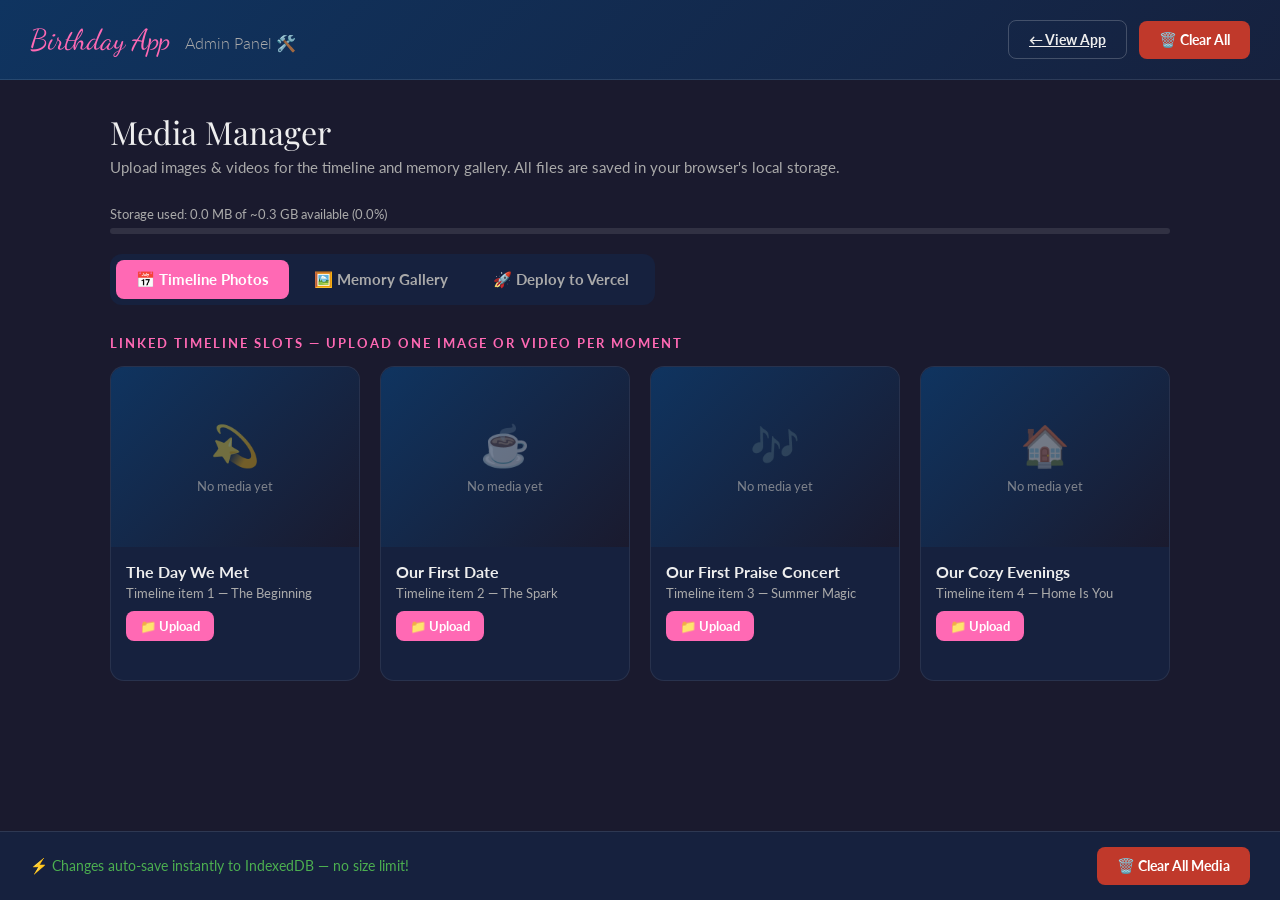
<file: admin.html>
<!DOCTYPE html>
<html lang="en">
<head>
  <meta charset="UTF-8" />
  <meta name="viewport" content="width=device-width, initial-scale=1.0" />
  <title>Admin Panel — Birthday App 🛠️</title>
  <link rel="preconnect" href="https://fonts.googleapis.com" />
  <link href="https://fonts.googleapis.com/css2?family=Playfair+Display:wght@700&family=Lato:wght@300;400;700&family=Dancing+Script:wght@700&display=swap" rel="stylesheet" />
  <style>
    /* ---- Reset & Variables ---- */
    *, *::before, *::after { box-sizing: border-box; margin: 0; padding: 0; }
    :root {
      --pink: #ff69b4;
      --plum: #dda0dd;
      --light-pink: #fff0f5;
      --bg: #1a1a2e;
      --bg2: #16213e;
      --card: #0f3460;
      --accent: #e94560;
      --text: #eee;
      --sub: #aaa;
      --success: #4CAF50;
      --warning: #ff9800;
      --radius: 14px;
    }
    body { font-family: 'Lato', sans-serif; background: var(--bg); color: var(--text); min-height: 100vh; }

    /* ---- Header ---- */
    header {
      background: linear-gradient(135deg, #0f3460, #16213e);
      padding: 20px 30px;
      display: flex; align-items: center; justify-content: space-between;
      border-bottom: 1px solid rgba(255,255,255,0.1);
      position: sticky; top: 0; z-index: 100;
    }
    .admin-logo { font-family: 'Dancing Script', cursive; font-size: 1.8rem; color: var(--pink); }
    .admin-logo span { font-size: 1rem; color: var(--sub); font-family: 'Lato'; font-weight: 300; margin-left: 8px; }
    .header-actions { display: flex; gap: 12px; align-items: center; }
    .btn { padding: 10px 20px; border-radius: 8px; border: none; cursor: pointer; font-size: 0.9rem; font-weight: 700; transition: all 0.2s ease; font-family: 'Lato'; }
    .btn-primary { background: var(--pink); color: white; }
    .btn-primary:hover { background: #e05a9d; transform: translateY(-2px); }
    .btn-danger { background: #c0392b; color: white; }
    .btn-danger:hover { background: #922b21; }
    .btn-ghost { background: transparent; color: var(--text); border: 1px solid rgba(255,255,255,0.2); }
    .btn-ghost:hover { background: rgba(255,255,255,0.1); }

    /* ---- Layout ---- */
    main { max-width: 1100px; margin: 0 auto; padding: 30px 20px 80px; }
    .page-title { font-family: 'Playfair Display', serif; font-size: 2rem; margin-bottom: 5px; }
    .page-sub { color: var(--sub); margin-bottom: 30px; font-size: 0.95rem; }

    /* ---- Tabs ---- */
    .tabs { display: flex; gap: 5px; margin-bottom: 30px; background: var(--bg2); padding: 6px; border-radius: 12px; width: fit-content; }
    .tab-btn { padding: 10px 20px; border-radius: 8px; border: none; cursor: pointer; background: none; color: var(--sub); font-size: 0.95rem; font-weight: 700; transition: all 0.2s ease; font-family: 'Lato'; }
    .tab-btn.active { background: var(--pink); color: white; }

    /* ---- Section ---- */
    .tab-panel { display: none; }
    .tab-panel.active { display: block; }
    .section-label { font-size: 0.8rem; text-transform: uppercase; letter-spacing: 2px; color: var(--pink); margin-bottom: 15px; font-weight: 700; }

    /* ---- Timeline Upload Slots ---- */
    .timeline-slots { display: grid; grid-template-columns: repeat(auto-fill, minmax(240px, 1fr)); gap: 20px; }
    .slot-card {
      background: var(--bg2); border-radius: var(--radius); overflow: hidden;
      border: 1px solid rgba(255,255,255,0.08); transition: border-color 0.3s ease;
    }
    .slot-card:hover { border-color: var(--pink); }
    .slot-preview {
      width: 100%; height: 180px; background: linear-gradient(135deg,#0f3460,#1a1a2e);
      display: flex; flex-direction: column; align-items: center; justify-content: center;
      position: relative; overflow: hidden; cursor: pointer;
    }
    .slot-preview img, .slot-preview video {
      width: 100%; height: 100%; object-fit: cover; position: absolute; top: 0; left: 0;
    }
    .slot-placeholder { font-size: 2.5rem; margin-bottom: 8px; opacity: 0.4; }
    .slot-placeholder-text { font-size: 0.8rem; color: var(--sub); opacity: 0.7; }
    .slot-overlay {
      position: absolute; inset: 0; background: rgba(233,69,96,0.7);
      display: flex; flex-direction: column; align-items: center; justify-content: center;
      opacity: 0; transition: opacity 0.3s ease;
    }
    .slot-preview:hover .slot-overlay { opacity: 1; }
    .slot-overlay span { color: white; font-weight: 700; font-size: 0.9rem; }
    .slot-info { padding: 15px; }
    .slot-name { font-weight: 700; font-size: 1rem; margin-bottom: 4px; }
    .slot-desc { font-size: 0.8rem; color: var(--sub); margin-bottom: 10px; }
    .slot-actions { display: flex; gap: 8px; flex-wrap: wrap; }
    .slot-actions .btn { padding: 7px 14px; font-size: 0.82rem; }
    .file-status { font-size: 0.78rem; color: var(--success); margin-top: 6px; min-height: 18px; }
    .file-status.warn { color: var(--warning); }
    input[type="file"] { display: none; }

    /* ---- Gallery Upload Panel ---- */
    .drop-zone {
      border: 2px dashed rgba(255,105,180,0.4); border-radius: var(--radius);
      padding: 50px 20px; text-align: center; cursor: pointer;
      transition: all 0.3s ease; margin-bottom: 30px;
    }
    .drop-zone:hover, .drop-zone.drag-over { border-color: var(--pink); background: rgba(255,105,180,0.05); }
    .drop-icon { font-size: 3rem; margin-bottom: 15px; }
    .drop-text { font-size: 1.1rem; color: var(--text); margin-bottom: 5px; }
    .drop-sub { font-size: 0.85rem; color: var(--sub); }

    /* ---- Gallery Preview Grid ---- */
    .gallery-preview-grid { display: grid; grid-template-columns: repeat(auto-fill, minmax(160px, 1fr)); gap: 15px; }
    .gp-item { background: var(--bg2); border-radius: 10px; overflow: hidden; position: relative; }
    .gp-item img, .gp-item video { width: 100%; height: 130px; object-fit: cover; display: block; }
    .gp-item-info { padding: 8px; }
    .gp-caption-input {
      width: 100%; background: transparent; border: none; border-bottom: 1px solid rgba(255,255,255,0.2);
      color: var(--text); font-size: 0.85rem; padding: 4px 0; font-family: 'Lato';
      outline: none; transition: border-color 0.3s ease;
    }
    .gp-caption-input:focus { border-color: var(--pink); }
    .gp-caption-input::placeholder { color: var(--sub); }
    .gp-remove {
      position: absolute; top: 5px; right: 5px; background: rgba(192,57,43,0.9);
      border: none; color: white; border-radius: 50%; width: 24px; height: 24px;
      font-size: 0.8rem; cursor: pointer; display: flex; align-items: center; justify-content: center;
      transition: background 0.2s;
    }
    .gp-remove:hover { background: #922b21; }
    .gp-type-badge {
      position: absolute; top: 5px; left: 5px; background: rgba(0,0,0,0.6);
      color: white; font-size: 0.65rem; padding: 2px 7px; border-radius: 10px; font-weight: 700;
    }

    /* ---- Save Bar ---- */
    .save-bar {
      position: fixed; bottom: 0; left: 0; width: 100%;
      background: var(--bg2); border-top: 1px solid rgba(255,255,255,0.1);
      padding: 15px 30px; display: flex; align-items: center; justify-content: space-between;
      gap: 15px; z-index: 200;
    }
    .save-status { font-size: 0.9rem; color: var(--sub); }
    .save-status.saved { color: var(--success); }

    /* ---- Storage Bar ---- */
    .storage-info { font-size: 0.82rem; color: var(--sub); margin-bottom: 20px; }
    .storage-bar-wrap { background: rgba(255,255,255,0.1); border-radius: 4px; height: 6px; margin-top: 6px; overflow: hidden; }
    .storage-bar-fill { height: 100%; background: var(--pink); border-radius: 4px; transition: width 0.5s ease; }

    /* ---- Toast ---- */
    .toast {
      position: fixed; top: 20px; right: 20px; background: #333; color: white;
      padding: 12px 24px; border-radius: 10px; font-size: 0.9rem; z-index: 999;
      transform: translateY(-60px); opacity: 0; transition: all 0.4s ease;
      border-left: 4px solid var(--success);
    }
    .toast.show { transform: translateY(0); opacity: 1; }
    .toast.error { border-left-color: var(--accent); }

    /* ---- Deploy Tab ---- */
    .deploy-info { background: rgba(255,255,255,0.05); border-radius: 10px; padding: 15px 20px;
      margin-bottom: 25px; font-size: 0.9rem; line-height: 1.7; color: var(--sub); border-left: 3px solid var(--pink); }
    .deploy-info strong { color: var(--text); }
    code { background: rgba(255,255,255,0.1); padding: 2px 7px; border-radius: 4px; font-size: 0.85rem; color: var(--pink); }
    .deploy-steps { display: flex; flex-direction: column; gap: 12px; margin-bottom: 10px; }
    .deploy-step { display: flex; gap: 15px; align-items: flex-start; background: var(--bg2);
      border-radius: 10px; padding: 15px; }
    .step-num { width: 32px; height: 32px; background: var(--pink); border-radius: 50%; display: flex;
      align-items: center; justify-content: center; font-weight: 900; font-size: 0.95rem; flex-shrink: 0; }
    .step-body { font-size: 0.9rem; line-height: 1.6; color: var(--sub); }
    .step-body strong { color: var(--text); }
    .deploy-slot-row, .deploy-gal-row { display: flex; gap: 10px; align-items: center;
      background: var(--bg2); border-radius: 8px; padding: 10px 15px; margin-bottom: 8px; flex-wrap: wrap; }
    .deploy-slot-label { font-size: 0.85rem; font-weight: 700; color: var(--text); min-width: 180px; }
    .deploy-path-input { flex: 1; background: rgba(255,255,255,0.08); border: 1px solid rgba(255,255,255,0.15);
      border-radius: 6px; color: var(--text); padding: 7px 12px; font-size: 0.85rem; font-family: monospace;
      outline: none; min-width: 180px; }
    .deploy-path-input:focus { border-color: var(--pink); }
    .deploy-type-select { background: rgba(255,255,255,0.08); border: 1px solid rgba(255,255,255,0.15);
      border-radius: 6px; color: var(--text); padding: 7px 10px; font-size: 0.85rem; cursor: pointer; }
    .deploy-caption-input { flex: 1; background: rgba(255,255,255,0.08); border: 1px solid rgba(255,255,255,0.15);
      border-radius: 6px; color: var(--text); padding: 7px 12px; font-size: 0.85rem; font-family: 'Lato';
      outline: none; min-width: 140px; }
    .deploy-caption-input:focus { border-color: var(--pink); }

    /* ---- Responsive ---- */
    @media (max-width: 600px) {
      header { flex-direction: column; gap: 15px; align-items: flex-start; }
      .timeline-slots { grid-template-columns: 1fr; }
    }
  </style>
</head>
<body>

<header>
  <div class="admin-logo">Birthday App <span>Admin Panel 🛠️</span></div>
  <div class="header-actions">
    <a href="index.html" class="btn btn-ghost">← View App</a>
    <button class="btn btn-danger" onclick="clearAll()">🗑️ Clear All</button>
  </div>
</header>

<main>
  <div class="page-title">Media Manager</div>
  <p class="page-sub">Upload images & videos for the timeline and memory gallery. All files are saved in your browser's local storage.</p>

  <div class="storage-info" id="storage-info">
    Calculating storage usage…
    <div class="storage-bar-wrap"><div class="storage-bar-fill" id="storage-bar" style="width:0%"></div></div>
  </div>

  <!-- Tabs -->
  <div class="tabs">
    <button class="tab-btn active" onclick="switchTab('timeline')">📅 Timeline Photos</button>
    <button class="tab-btn" onclick="switchTab('gallery')">🖼️ Memory Gallery</button>
    <button class="tab-btn" onclick="switchTab('deploy')">🚀 Deploy to Vercel</button>
  </div>

  <!-- ==================== TAB 1: TIMELINE ==================== -->
  <div class="tab-panel active" id="tab-timeline">
    <div class="section-label">Linked Timeline Slots — upload one image or video per moment</div>
    <div class="timeline-slots" id="timeline-slots">
      <!-- Slots are built by JS below -->
    </div>
  </div>

  <!-- ==================== TAB 2: GALLERY ==================== -->
  <div class="tab-panel" id="tab-gallery">
    <div class="section-label">Extra Gallery Items — images & videos shown in the memory gallery</div>

    <!-- Drop zone -->
    <div class="drop-zone" id="drop-zone" onclick="document.getElementById('gallery-file-input').click()">
      <div class="drop-icon">📸</div>
      <div class="drop-text">Click or drag &amp; drop files here</div>
      <div class="drop-sub">Supports JPG, PNG, GIF, WebP, MP4, MOV, WebM — multiple files at once</div>
    </div>
    <input type="file" id="gallery-file-input" accept="image/*,video/*" multiple />

    <div class="gallery-preview-grid" id="gallery-preview-grid">
      <!-- Items injected by JS -->
    </div>
  </div>

  <!-- ==================== TAB 3: DEPLOY ==================== -->
  <div class="tab-panel" id="tab-deploy">
    <div class="section-label">Deploy to Vercel — make photos visible to everyone</div>

    <div class="deploy-info">
      <p>📌 <strong>Why this step?</strong> Files uploaded in the admin are saved to <em>this browser only</em>.
      To make them visible to your girlfriend on Vercel, you need to put the actual files in your project
      and generate a <code>media.json</code> config.</p>
    </div>

    <div class="deploy-steps">
      <div class="deploy-step">
        <div class="step-num">1</div>
        <div class="step-body">
          <strong>Copy your image/video files</strong> into the <code>images/</code> folder inside your STAR project.
          Name them anything you like (e.g. <code>met.jpg</code>, <code>date.mp4</code>).
        </div>
      </div>
      <div class="deploy-step">
        <div class="step-num">2</div>
        <div class="step-body">
          <strong>Fill in the file paths below</strong> for each timeline slot and gallery item,
          then click <em>Download media.json</em>.
        </div>
      </div>
      <div class="deploy-step">
        <div class="step-num">3</div>
        <div class="step-body">
          <strong>Replace</strong> the <code>media.json</code> in your STAR folder with the downloaded one.
        </div>
      </div>
      <div class="deploy-step">
        <div class="step-num">4</div>
        <div class="step-body">
          <strong>Push to GitHub</strong> and <strong>deploy on Vercel</strong> — everyone will see the photos! 🎉
        </div>
      </div>
    </div>

    <!-- Timeline file paths -->
    <div class="section-label" style="margin-top:30px">Timeline Slots</div>
    <div class="deploy-slots" id="deploy-slots"></div>

    <!-- Gallery file paths -->
    <div class="section-label" style="margin-top:30px">Gallery Items</div>
    <div class="deploy-gallery" id="deploy-gallery"></div>
    <button class="btn btn-ghost" style="margin-top:12px" onclick="addDeployGalleryRow()">
      + Add gallery item
    </button>

    <div style="margin-top:30px;text-align:center">
      <button class="btn btn-primary" style="padding:15px 40px;font-size:1.1rem" onclick="exportMediaJson()">
        ⬇️ Download media.json
      </button>
    </div>
  </div>
</main>

<div class="save-bar">
  <div class="save-status saved" id="save-status">⚡ Changes auto-save instantly to IndexedDB — no size limit!</div>
  <div style="display:flex;gap:10px;">
    <button class="btn btn-danger" onclick="clearAll()">🗑️ Clear All Media</button>
  </div>
</div>

<!-- Toast -->
<div class="toast" id="toast"></div>

<script>
// ==========================================================================
// INDEXEDDB SETUP  (no 5MB cap — uses actual disk space)
// ==========================================================================
const DB_NAME = 'birthday_app_db';
const DB_VERSION = 1;
let db;

function openDB() {
  return new Promise((resolve, reject) => {
    const req = indexedDB.open(DB_NAME, DB_VERSION);
    req.onupgradeneeded = (e) => {
      const d = e.target.result;
      if (!d.objectStoreNames.contains('timeline')) d.createObjectStore('timeline', { keyPath: 'key' });
      if (!d.objectStoreNames.contains('gallery'))  d.createObjectStore('gallery',  { keyPath: 'id', autoIncrement: true });
    };
    req.onsuccess = (e) => resolve(e.target.result);
    req.onerror   = (e) => reject(e.target.error);
  });
}

function dbGet(store, key) {
  return new Promise((resolve, reject) => {
    const req = db.transaction(store, 'readonly').objectStore(store).get(key);
    req.onsuccess = () => resolve(req.result);
    req.onerror   = () => reject(req.error);
  });
}
function dbGetAll(store) {
  return new Promise((resolve, reject) => {
    const req = db.transaction(store, 'readonly').objectStore(store).getAll();
    req.onsuccess = () => resolve(req.result);
    req.onerror   = () => reject(req.error);
  });
}
function dbPut(store, item) {
  return new Promise((resolve, reject) => {
    const req = db.transaction(store, 'readwrite').objectStore(store).put(item);
    req.onsuccess = () => resolve(req.result);
    req.onerror   = () => reject(req.error);
  });
}
function dbDelete(store, key) {
  return new Promise((resolve, reject) => {
    const req = db.transaction(store, 'readwrite').objectStore(store).delete(key);
    req.onsuccess = () => resolve();
    req.onerror   = () => reject(req.error);
  });
}
function dbClear(store) {
  return new Promise((resolve, reject) => {
    const req = db.transaction(store, 'readwrite').objectStore(store).clear();
    req.onsuccess = () => resolve();
    req.onerror   = () => reject(req.error);
  });
}

// ==========================================================================
// TIMELINE SLOT DEFINITIONS
// ==========================================================================
const TIMELINE_SLOTS = [
  { key: 'met',       name: 'The Day We Met',          desc: 'Timeline item 1 — The Beginning', icon: '💫' },
  { key: 'firstdate', name: 'Our First Date',           desc: 'Timeline item 2 — The Spark',     icon: '☕' },
  { key: 'concert',   name: 'Our First Praise Concert', desc: 'Timeline item 3 — Summer Magic',  icon: '🎶' },
  { key: 'cozy',      name: 'Our Cozy Evenings',        desc: 'Timeline item 4 — Home Is You',   icon: '🏠' },
];

// In-memory gallery list (loaded from DB, reflects current edits)
let galleryItems = []; // [{ id, blob, type, caption, name, objectURL }]

// ==========================================================================
// TABS
// ==========================================================================
function switchTab(tab) {
  document.querySelectorAll('.tab-panel').forEach(p => p.classList.remove('active'));
  document.querySelectorAll('.tab-btn').forEach(b => b.classList.remove('active'));
  document.getElementById('tab-' + tab).classList.add('active');
  event.target.classList.add('active');
}

// ==========================================================================
// TIMELINE
// ==========================================================================
async function renderTimeline() {
  const container = document.getElementById('timeline-slots');
  container.innerHTML = '';
  for (const slot of TIMELINE_SLOTS) {
    const item = await dbGet('timeline', slot.key);
    let previewHTML = `<div class="slot-placeholder">${slot.icon}</div><div class="slot-placeholder-text">No media yet</div>`;
    if (item) {
      const url = URL.createObjectURL(item.blob);
      previewHTML = item.type === 'video'
        ? `<video src="${url}" muted loop autoplay playsinline></video>`
        : `<img src="${url}" alt="${slot.name}" />`;
    }
    const card = document.createElement('div');
    card.className = 'slot-card';
    card.innerHTML = `
      <div class="slot-preview" onclick="triggerSlotUpload('${slot.key}')">
        ${previewHTML}
        <div class="slot-overlay"><span>📁 ${item ? 'Replace' : 'Upload'}</span></div>
      </div>
      <div class="slot-info">
        <div class="slot-name">${slot.name}</div>
        <div class="slot-desc">${slot.desc}</div>
        <div class="slot-actions">
          <button class="btn btn-primary" onclick="triggerSlotUpload('${slot.key}')">${item ? '🔄 Replace' : '📁 Upload'}</button>
          ${item ? `<button class="btn btn-danger" onclick="removeSlot('${slot.key}')">🗑️ Remove</button>` : ''}
        </div>
        <input type="file" id="file-${slot.key}" accept="image/*,video/*" onchange="handleSlotFile(event,'${slot.key}')" />
        <div class="file-status" id="status-${slot.key}">${item ? '✅ ' + (item.name || 'File loaded') : ''}</div>
      </div>`;
    container.appendChild(card);
  }
}

function triggerSlotUpload(key) { document.getElementById('file-' + key).click(); }

async function handleSlotFile(event, key) {
  const file = event.target.files[0];
  if (!file) return;
  const statusEl = document.getElementById('status-' + key);
  statusEl.className = 'file-status';
  statusEl.textContent = '⏳ Saving…';
  const isVideo = file.type.startsWith('video');
  await dbPut('timeline', { key, blob: file, type: isVideo ? 'video' : 'image', name: file.name });
  statusEl.textContent = '✅ ' + file.name;
  showToast('✅ ' + file.name + ' saved!');
  updateStorageBar();
  renderTimeline();
}

async function removeSlot(key) {
  await dbDelete('timeline', key);
  showToast('🗑️ Removed.');
  updateStorageBar();
  renderTimeline();
}

// ==========================================================================
// GALLERY
// ==========================================================================
async function renderGalleryPreview() {
  galleryItems = await dbGetAll('gallery');
  const grid = document.getElementById('gallery-preview-grid');
  grid.innerHTML = '';
  if (!galleryItems.length) {
    grid.innerHTML = '<p style="color:var(--sub);font-size:0.9rem;grid-column:1/-1">No gallery items yet. Upload some above!</p>';
    return;
  }
  galleryItems.forEach((item) => {
    const url = URL.createObjectURL(item.blob);
    const div = document.createElement('div');
    div.className = 'gp-item';
    div.innerHTML = `
      ${item.type === 'video'
        ? `<video src="${url}" muted loop autoplay playsinline></video>`
        : `<img src="${url}" alt="${item.caption}" loading="lazy" />`}
      <div class="gp-type-badge">${item.type === 'video' ? '🎬 Video' : '🖼️ Image'}</div>
      <button class="gp-remove" onclick="removeGalleryItem(${item.id})" title="Remove">✕</button>
      <div class="gp-item-info">
        <input class="gp-caption-input" type="text" value="${item.caption}" placeholder="Add a caption…"
          onchange="updateCaption(${item.id}, this.value)" />
      </div>`;
    grid.appendChild(div);
  });
}

async function handleGalleryFiles(files) {
  let count = 0;
  for (const file of Array.from(files)) {
    const isVideo = file.type.startsWith('video');
    await dbPut('gallery', {
      blob: file,
      type: isVideo ? 'video' : 'image',
      caption: file.name.replace(/\.[^/.]+$/, '').replace(/[-_]/g, ' '),
      name: file.name
    });
    count++;
  }
  showToast(`✅ ${count} file${count > 1 ? 's' : ''} saved!`);
  updateStorageBar();
  renderGalleryPreview();
}

async function removeGalleryItem(id) {
  await dbDelete('gallery', id);
  showToast('🗑️ Removed.');
  updateStorageBar();
  renderGalleryPreview();
}

async function updateCaption(id, caption) {
  const item = await dbGet('gallery', id);
  if (item) { item.caption = caption; await dbPut('gallery', item); }
}

// ---- Drag & Drop ----
const dropZone = document.getElementById('drop-zone');
const galleryInput = document.getElementById('gallery-file-input');
galleryInput.addEventListener('change', (e) => handleGalleryFiles(e.target.files));
dropZone.addEventListener('dragover', (e) => { e.preventDefault(); dropZone.classList.add('drag-over'); });
dropZone.addEventListener('dragleave', () => dropZone.classList.remove('drag-over'));
dropZone.addEventListener('drop', (e) => { e.preventDefault(); dropZone.classList.remove('drag-over'); handleGalleryFiles(e.dataTransfer.files); });

// ==========================================================================
// CLEAR ALL
// ==========================================================================
async function clearAll() {
  if (!confirm('⚠️ Delete ALL uploaded media? This cannot be undone.')) return;
  await dbClear('timeline');
  await dbClear('gallery');
  showToast('🗑️ All media cleared.');
  updateStorageBar();
  renderTimeline();
  renderGalleryPreview();
}

// ==========================================================================
// STORAGE BAR  (uses StorageManager API — no 5MB limit shown)
// ==========================================================================
async function updateStorageBar() {
  const el = document.getElementById('storage-info');
  try {
    if (navigator.storage && navigator.storage.estimate) {
      const { usage, quota } = await navigator.storage.estimate();
      const usedMB = (usage / 1024 / 1024).toFixed(1);
      const quotaMB = (quota / 1024 / 1024 / 1024).toFixed(1);
      const pct = Math.min((usage / quota) * 100, 100).toFixed(1);
      el.innerHTML = `Storage used: ${usedMB} MB of ~${quotaMB} GB available (${pct}%)
        <div class="storage-bar-wrap"><div class="storage-bar-fill" style="width:${pct}%;${pct > 80 ? 'background:var(--warning)' : ''}"></div></div>`;
    } else {
      el.textContent = 'IndexedDB active — no 5MB limit. Storage is limited only by your disk space.';
    }
  } catch { el.textContent = 'Storage info unavailable.'; }
}

// ==========================================================================
// TOAST
// ==========================================================================
function showToast(msg, isError = false) {
  const toast = document.getElementById('toast');
  toast.textContent = msg;
  toast.className = 'toast' + (isError ? ' error' : '');
  toast.classList.add('show');
  setTimeout(() => toast.classList.remove('show'), 3500);
}

// ==========================================================================
// DEPLOY TAB — Generate media.json for Vercel
// ==========================================================================
const DEPLOY_SLOTS = [
  { key: 'met',       name: 'The Day We Met' },
  { key: 'firstdate', name: 'Our First Date' },
  { key: 'concert',   name: 'Our First Praise Concert' },
  { key: 'cozy',      name: 'Our Cozy Evenings' },
];

function renderDeployTab() {
  // Timeline slots
  const slotsEl = document.getElementById('deploy-slots');
  slotsEl.innerHTML = '';
  DEPLOY_SLOTS.forEach(slot => {
    const row = document.createElement('div');
    row.className = 'deploy-slot-row';
    row.innerHTML = `
      <div class="deploy-slot-label">${slot.name}</div>
      <input class="deploy-path-input" type="text" id="dp-${slot.key}"
        placeholder="images/filename.jpg" value="" />
      <select class="deploy-type-select" id="dt-${slot.key}">
        <option value="image">Image</option>
        <option value="video">Video</option>
      </select>`;
    slotsEl.appendChild(row);
  });

  // Gallery rows — start with 3 blank rows
  const galEl = document.getElementById('deploy-gallery');
  galEl.innerHTML = '';
  for (let i = 0; i < 3; i++) addDeployGalleryRow();
}

let deployGalCount = 0;
function addDeployGalleryRow() {
  const galEl = document.getElementById('deploy-gallery');
  const id = ++deployGalCount;
  const row = document.createElement('div');
  row.className = 'deploy-gal-row';
  row.id = 'dgal-' + id;
  row.innerHTML = `
    <input class="deploy-path-input" type="text" id="dg-src-${id}"
      placeholder="images/photo.jpg" />
    <select class="deploy-type-select" id="dg-type-${id}">
      <option value="image">Image</option>
      <option value="video">Video</option>
    </select>
    <input class="deploy-caption-input" type="text" id="dg-cap-${id}"
      placeholder="Caption (optional)" />
    <button class="btn btn-danger" style="padding:6px 12px"
      onclick="document.getElementById('dgal-${id}').remove()">✕</button>`;
  galEl.appendChild(row);
}

function exportMediaJson() {
  const output = { timeline: {}, gallery: [] };

  // Collect timeline
  DEPLOY_SLOTS.forEach(slot => {
    const src = document.getElementById('dp-' + slot.key).value.trim();
    const type = document.getElementById('dt-' + slot.key).value;
    if (src) output.timeline[slot.key] = { src, type };
  });

  // Collect gallery
  document.querySelectorAll('.deploy-gal-row').forEach(row => {
    const idSuffix = row.id.replace('dgal-', '');
    const src  = document.getElementById('dg-src-'  + idSuffix).value.trim();
    const type = document.getElementById('dg-type-' + idSuffix).value;
    const cap  = document.getElementById('dg-cap-'  + idSuffix).value.trim();
    if (src) output.gallery.push({ src, type, caption: cap || src.split('/').pop() });
  });

  // Download
  const blob = new Blob([JSON.stringify(output, null, 2)], { type: 'application/json' });
  const a = document.createElement('a');
  a.href = URL.createObjectURL(blob);
  a.download = 'media.json';
  a.click();
  showToast('✅ media.json downloaded! Replace the one in your STAR folder.');
}

// ==========================================================================
// INIT
// ==========================================================================

(async () => {
  db = await openDB();
  renderTimeline();
  renderGalleryPreview();
  renderDeployTab();
  updateStorageBar();
})();
</script>
</body>
</html>
</file>
